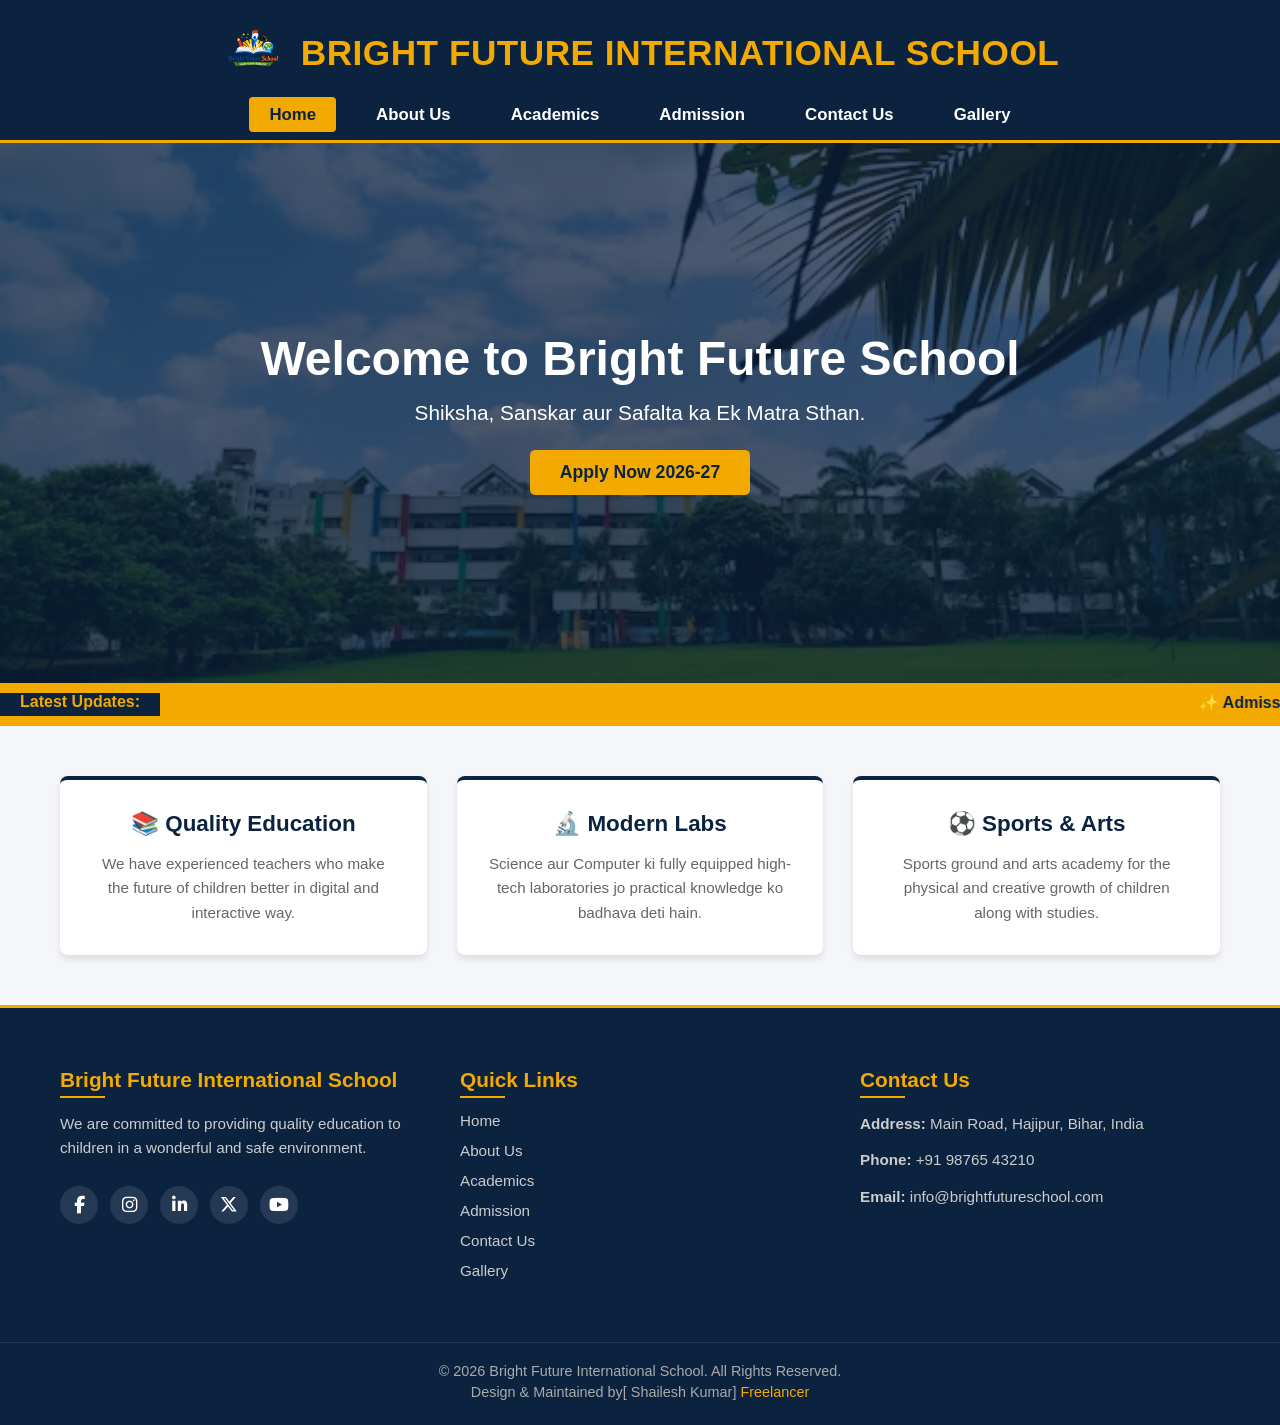
<file: index.html>
<!DOCTYPE html>
<html lang="en">
<head>
  <meta charset="UTF-8">
  <meta name="viewport" content="width=device-width, initial-scale=1.0">
  <title>Bright Future International School</title>
    <!-- Font Awesome Link for Social Icons & Hamburger Menu -->
    <link rel="stylesheet" href="https://cdnjs.cloudflare.com/ajax/libs/font-awesome/6.5.1/css/all.min.css">
    <!-- CSS File Link -->
    <link rel="stylesheet" href="style.css">
    <link rel="icon" type="image/x-icon" href="assets/learning.png">
</head>
<body>

    <!-- Header & Navigation Bar -->
    <header>
        <div class="header-wrap">
            <!-- Top Row: Logo and School Name Together -->
            <div class="logo-container">
                <img src="assets/school logo.png" alt="School Logo" class="school-logo">
                <h2 class="school-name">Bright Future International School</h2>
            </div>
            
            <!-- Mobile Menu Toggle Button (Hamburger) -->
            <button class="mobile-menu-btn" id="menuBtn">
                <i class="fas fa-bars"></i>
            </button>

            <!-- Bottom Row: Navigation Links Below Logo -->
            <nav id="navBar">
                <ul>
                    <li><a href="index.html" class="active">Home</a></li>
                    <li><a href="about.html">About Us</a></li>
                    <li><a href="academics.html">Academics</a></li>
                    <li><a href="admission.html">Admission</a></li>
                    <li><a href="contact.html">Contact Us</a></li>
                    <li><a href="gallery.html">Gallery</a></li>
                </ul>
            </nav>
        </div>
    </header>

    <!-- Hero Section (Welcome Banner) -->
    <section class="hero">
        <div class="hero-content">
            <h1>Welcome to Bright Future School</h1>
            <p>Shiksha, Sanskar aur Safalta ka Ek Matra Sthan.</p>
            <a href="admission.html" class="btn">Apply Now 2026-27</a>
        </div>
    </section>

    <!-- Notice Board Section (Moving Text) -->
    <section class="notice-bar">
        <div class="notice-title">Latest Updates:</div>
        <div class="notice-text">
            <marquee behavior="scroll" direction="left">✨ Admissions open for academic year 2026-2027! || 🏆 School won the District Sports Championship! || 📅 Parent-Teacher Meeting on this Saturday.</marquee>
        </div>
    </section>

    <!-- School Overview Section -->
    <section class="features">
        <div class="box">
            <h3>📚 Quality Education</h3>
           <p>
          We have experienced teachers who make the future of children better in
          digital and interactive way.
        </p>
        </div>
        <div class="box">
            <h3>🔬 Modern Labs</h3>
            <p>Science aur Computer ki fully equipped high-tech laboratories jo practical knowledge ko badhava deti hain.</p>
        </div>
        <div class="box">
            <h3>⚽ Sports & Arts</h3>
           <p>
          Sports ground and arts academy for the physical and creative growth of
          children along with studies.
        </p>
        </div>
    </section>

    <!-- Footer Section -->
    <footer>
        <div class="footer-container">
            <!-- Column 1: School Info & Social Media -->
            <div class="footer-col">
                <h3>Bright Future International School</h3>
                <p>We are committed to providing quality education to children in a wonderful and safe environment.</p>
                
                <!-- Social Media Links -->
                <div class="footer-socials">
                    <a href="#" target="_blank" class="social-icon facebook"><i class="fab fa-facebook-f"></i></a>
                    <a href="#" target="_blank" class="social-icon instagram"><i class="fab fa-instagram"></i></a>
                    <a href="https://www.linkedin.com/in/shailesh-kumar-776431198" target="_blank" class="social-icon linkedin">
                    <i class="fab fa-linkedin-in"></i>
                    </a>
                    <a href="#" target="_blank" class="social-icon twitter"><i class="fab fa-x-twitter"></i></a>
                    <a href="#" target="_blank" class="social-icon youtube"><i class="fab fa-youtube"></i></a>
                </div>
            </div>

            <!-- Column 2: Quick Links -->
            <div class="footer-col">
                <h3>Quick Links</h3>
                <ul>
                    <li><a href="index.html">Home</a></li>
                    <li><a href="about.html">About Us</a></li>
                    <li><a href="academics.html">Academics</a></li>
                    <li><a href="admission.html">Admission</a></li>
                    <li><a href="contact.html">Contact Us</a></li>
                     <li><a href="gallery.html">Gallery</a></li>
                </ul>
            </div>

            <!-- Column 3: Contact Info -->
            <div class="footer-col">
                <h3>Contact Us</h3>
                <p><strong>Address:</strong> Main Road, Hajipur, Bihar, India</p>
                <p><strong>Phone:</strong> +91 98765 43210</p>
                <p><strong>Email:</strong> info@brightfutureschool.com</p>
            </div>
        </div>

        <!-- Bottom Copyright Row -->
        <div class="footer-bottom">
            <p>&copy; 2026 Bright Future International School. All Rights Reserved.</p>
            <p>
          Design & Maintained by[ Shailesh Kumar]
          <a href="https://www.freelancer.in/u/sinhask?sb=t">Freelancer</a>
        </p>
      </div>
    </footer>
    <script src="school.js"></script>
        </div>
    </footer>
</body>
</html>
</file>
<file: style.css>
/* ==========================================================================
   RESET & GLOBAL STYLING
   ========================================================================== */
* {
  margin: 0;
  padding: 0;
  box-sizing: border-box;
}

body {
  font-family: Arial, sans-serif;
  background-color: #f4f6f9;
  color: #333;
}

/* ==========================================================================
   HEADER & NAVIGATION STYLING (Logo on Top Center, Menu Below)
   ========================================================================== */
header {
  background-color: #0c2340; /* Dark Blue Theme */
  padding: 20px 0 15px 0;
  position: sticky;
  top: 0;
  z-index: 1000;
  border-bottom: 3px solid #f2a900; /* Golden Border */
}

.header-wrap {
  max-width: 1200px;
  margin: 0 auto;
  padding: 0 20px;
  display: flex;
  flex-direction: column; /* Stack logo box and nav vertically */
  align-items: center;
  gap: 20px;
}

/* Logo & Name Row aligned centrally in one line */
.logo-container {
  display: flex;
  align-items: center;
  justify-content: center;
  gap: 15px;
  width: 100%;
}

.school-logo {
  width: 65px;
  height: 65px;
  object-fit: contain;
}

.school-name {
  color: #f2a900;
  font-size: 2.2rem;
  font-weight: 700;
  text-transform: uppercase;
  letter-spacing: 0.5px;
}

/* Nav Menu Row under the logo */
nav {
  width: 100%;
  display: flex;
  justify-content: center;
}

nav ul {
  list-style: none;
  display: flex;
  justify-content: center;
  gap: 20px;
  flex-wrap: wrap;
}

nav ul li a {
  color: white;
  text-decoration: none;
  font-weight: 600;
  font-size: 1.05rem;
  padding: 8px 20px;
  transition: 0.3s ease;
  border-radius: 4px;
}

nav ul li a:hover,
nav ul li a.active {
  color: #0c2340;
  background-color: #f2a900; /* Full Golden button block fill */
}

.mobile-menu-btn {
  display: none;
  background: none;
  border: none;
  color: white;
  font-size: 1.8rem;
  cursor: pointer;
}

/* ==========================================================================
   HERO SECTION STYLING
   ========================================================================== */
.hero {
  background:
    linear-gradient(rgba(12, 35, 64, 0.7), rgba(12, 35, 64, 0.7)),
    url("assets/hero-bg.avif") no-repeat center center/cover;
  height: 60vh;
  display: flex;
  justify-content: center;
  align-items: center;
  text-align: center;
  color: white;
  padding: 0 20px;
}

.hero-content h1 {
  font-size: 3rem;
  margin-bottom: 15px;
}

.hero-content p {
  font-size: 1.3rem;
  margin-bottom: 25px;
}

.btn {
  display: inline-block;
  padding: 12px 30px;
  background-color: #f2a900;
  color: #0c2340;
  text-decoration: none;
  font-weight: bold;
  font-size: 1.1rem;
  border-radius: 5px;
  transition: 0.3s ease;
}

.btn:hover {
  background-color: white;
  color: #0c2340;
}

/* ==========================================================================
   NOTICE BAR STYLING
   ========================================================================== */
.notice-bar {
  display: flex;
  background-color: #f2a900;
  color: #0c2340;
  font-weight: bold;
  padding: 10px 0;
}

.notice-title {
  background-color: #0c2340;
  color: #f2a900;
  padding: 0 20px;
  white-space: nowrap;
  z-index: 2;
}

.notice-text {
  width: 100%;
  align-self: center;
}

/* ==========================================================================
   FEATURES SECTION STYLING
   ========================================================================== */
.features {
  max-width: 1200px;
  margin: 50px auto;
  padding: 0 20px;
  display: grid;
  grid-template-columns: repeat(auto-fit, minmax(300px, 1fr));
  gap: 30px;
}

.box {
  background: white;
  padding: 30px;
  border-radius: 8px;
  text-align: center;
  box-shadow: 0 4px 6px rgba(0, 0, 0, 0.1);
  border-top: 4px solid #0c2340;
  transition: 0.3s;
}

.box:hover {
  transform: translateY(-5px);
  border-top-color: #f2a900;
}

.box h3 {
  margin-bottom: 15px;
  color: #0c2340;
  font-size: 1.4rem;
}

.box p {
  font-size: 0.95rem;
  color: #666;
  line-height: 1.6;
}

/* Page Banner style */

.page-banner {
  background:
    linear-gradient(rgba(12, 35, 64, 0.85), rgba(12, 35, 64, 0.85)),
    url("assets/hero-bg.jpg") no-repeat center center/cover;
  text-align: center;
  color: white;
  padding: 50px 20px;
}
.page-banner h1 {
  font-size: 3.9rem;
  color: #25a900;
  margin-bottom: 10px;
}
.page-banner p {
  font-size: 1.6rem;
}
/* ==========================================================================
   PAGE BANNER ANIMATION STYLING
   ========================================================================== */

/* Animation trigger class */
.banner-animate {
  opacity: 0; /* Default mein hidden rahega */
  animation: fadeInUp 1s ease-out forwards; /* 1 second ka smooth animation */
}

/* Keyframes definition for fade-in and slide-up */
@keyframes fadeInUp {
  from {
    opacity: 0;
    transform: translateY(30px);
  }
  to {
    opacity: 1;
    transform: translateY(0);
  }
}

.page-banner h1 {
  animation: fadeInUp 0.8s ease-out forwards;
}

.page-banner p {
  animation: fadeInUp 0.8s ease-out forwards;
  animation-delay: 0.2s;
}

/* About us layer splits */
.about-section {
  max-width: 1200px;
  margin: 60px auto;
  padding: 0 20px;
}
.about-container {
  display: flex;
  align-items: center;
  gap: 50px;
}
.about-text {
  flex-direction: 1;
}

.about-text h2 {
  color: #0c2340;
  font-size: 2.2rem;
  margin-bottom: 20px;
}
.about-text p {
  font-size: 1.05rem;
  line-height: 1.7;
  color: #555;
  margin-bottom: 15px;
}

.about-image img {
  width: 100%;
  border-radius: 8px;
  box-shadow: 0 8px 16px rgba(0, 0, 0, 0.15);
}
/* Vision and mission row */

.vision-mission {
  background-color: #f9fbfd;
  padding: 60px 20px;
}
.vision-mission-container {
  max-width: 1200px;
  margin: 0 auto;
  display: flex;
  font-palette: 30px;
}
.vision-box,
.mission-box {
  flex: 1;
  background-color: white;
  padding: 40px;
  border-radius: 8px;
  box-shadow: 0 4px 10px rgba(0, 0, 0, 0.5);
  text-align: center;
  border-bottom: 4px solid#0c2340;
}
.vision-box:hover,
.mission-box:hover {
  border-bottom-color: #f2a900;
}
.vision-mission i {
  font-size: 2.5rem;
  color: #f2a900;
  margin-bottom: 20px;
}
.vision-mission h3 {
  color: #0c2340;
  font-size: 1.5rem;
  margin-bottom: 15px;
}
.vision-mission p {
  font-size: 0.98rem;
  color: #666;
  line-height: 1.6;
}
/* MOBILE RESOLUTION (Max-width: 768px) */
@media (max-width: 768px) {
  .page-banner h1 {
    font-size: 2rem;
  }

  /* Stack Text and Image into one column */
  .about-container {
    flex-direction: column-reverse;
    text-align: center;
  }

  /* Vision and mission stack horizontally to vertical box */
  .vision-mission-container {
    flex-direction: column;
    gap: 20px;
  }

  .vision-box,
  .mission-box {
    padding: 30px 20px;
  }
}

/* Academics titles styles */

/* section titles utility */

.section-title {
  text-align: center;
  margin: 40px auto 20px;
  padding: 0 20px;
}

.section-title h2 {
  color: #0c2340;
  font-size: 2.2rem;
  position: relative;
  display: inline-block;
  padding-bottom: 10px;
}

.section-title h2::after {
  content: "";
  position: absolute;
  width: 60px;
  height: 3px;
  background-color: #f2a900;
  bottom: 0;
  left: 50%;
  transform: translate(-50%);
}
.section-title p {
  color: #666;
  margin-top: 10px;
}

/* tabs system layout */

.academic-curriculum {
  max-width: 1200px;
  margin: 40px auto;
  padding: 0 20px;
}
.tabs-container {
  background-color: white;
  box-shadow: 0 4px 15px rgba(0, 0, 0, 0.08);
  overflow: hidden;
  margin-top: 30px;
}
.tab-buttons {
  display: flex;
  background-color: #0c2340;
}
.tab-btn {
  display: flex;
  padding: 18px 20px;
  border: none;
  outline: none;
  background: none;
  color: #fff;
  font-size: 1.1rem;
  font-weight: 600;
  cursor: pointer;
  transition: 0.3s ease;
}
.tab-btn:hover {
  background-color: rgba(195, 164, 98, 0.2);
  color: #2a4a71;
}
.tab-content {
  display: none;
  padding: 40px;
  animation: fadeIn 0.5s ease;
  -webkit-animation: fadeIn 0.5s ease;
}
.tab-content.active {
  display: block;
}

.tab-content h3 {
  color: #0c2340;
  font-size: 1.8rem;
  margin-bottom: 15px;
}
.tab-content p {
  color: #555;
  line-height: 1.7;
  margin-bottom: 20px;
}
.tab-content ul {
  list-style: none;
  padding: 0;
}
.tab-content ul li {
  margin-bottom: 12px;
  color: #333;
  font-size: 1.05rem;
  display: flex;
  align-items: center;
  gap: 10px;
}

.tab-content ul li i {
  color: #f2a900;
}
/* Facilities Grid Layout */

.facilities-section {
  background-color: #f8fafd;
  padding: 60px 20px;
}
.facilities-grid {
  max-width: 1200px;
  margin: 30px auto 0;
  display: grid;
  grid-template-columns: repeat(3, 1fr);
  gap: 30px;
}
.facility-card {
  background: white;
  padding: 30px;
  text-align: center;
  border-radius: 8px;
  box-shadow: 0 4px 10px rgba(0, 0, 0, 0.05);
  transition: transform 0.3s ease;
}
.facility-card:hover {
  transform: translateY(-5px);
}
.facility-card I {
  font-size: 2.5rem;
  color: #0c2340;
  margin-bottom: 15px;
}
.facility-card h3 {
  color: #0c2340;
  margin-bottom: 10px;
}
.facility-card p {
  color: #666;
  font-size: 0.95rem;
  line-height: 1.6;
}

/* Basic keyframe for tab transition */

@keyframes fadeIn {
  from {
    opacity: 0;
  }
  to {
    opacity: 1;
  }
}
/* Responsive Design (Tablet & Mobile */

@media (max-width: 992) {
  .facilities-grid {
    grid-template-columns: repeat(2, 1fr);
  }
}

/* Mobile Resolution max-width : 768px */

@media (max-width: 600px) {
  .section-title h2 {
    font-size: 1.8rem;
  }
}

/* Tab buttons block order stack setup */

.tab-buttons {
  flex-direction: column;
}
.tab-btn {
  border-bottom: 1px solid rgba(255, 255, 255e, 0.1);
  padding: 15px;
}
.tab-content {
  padding: 25px 20px;
}
/* facilities grid single column stack */

.facilities-grid {
  grid-template-columns: 1fr;
  gap: 20px;
}

/* admission process section */
.admission-process {
  max-width: 1200px;
  margin: 50px auto;
  padding: 0 20px;
}
.process-grid {
  display: grid;
  grid-template-columns: repeat(3, 1fr);
  gap: 30px;
  margin-top: 40px;
}
.process-card {
  background-color: #ffffff;
  border: 1px solid #e1e8f0;
  text-align: center;
  border-radius: 10px;
  position: relative;
  box-shadow: 0 4px 12px rgba(0, 0, 0, 0.3s ease);
}
.process-card:hover {
  transform: translateY(-5px);
  border-color: #f2a900;
}
.step-num {
  position: absolute;
  top: 15px;
  left: 20px;
  background-color: #f2a900;
  color: #0c2340;
  width: 35px;
  height: 35px;
  border-radius: 50%;
  font-weight: bold;
  display: flex;
  align-items: center;
  justify-content: center;
}
.process-card i {
  font-size: 2.5rem;
  color: #0c2340;
  margin-bottom: 15px;
}
.process-card h3 {
  color: #666;
  margin-bottom: 10px;
}
.process-card p {
  color: #666;
  font-size: 0.95rem;
  line-height: 1.5;
}

/* admission form layout */

.admission-form-section {
  background-color: #f8fafd;
  padding: 60px 20px;
}
.form-container {
  max-width: 800px;
  margin: 0 auto;
  background: #ffffff;
  padding: 40px;
  border-radius: 10px;
  box-shadow: 0 3px 10px rgba(0, 0, 0, 0.08);
}
.form-container h2 {
  color: #0c2340;
  text-align: center;
  margin-bottom: 30px;
  font-size: 2rem;
  border-bottom: 2px solid #f2a900;
  padding-bottom: 10px;
  display: block;
}
.form-grid {
  display: grid;
  grid-template-columns: 2, 1fr;
  gap: 20px;
}
.form-group {
  display: flex;
  flex-direction: column;
}
.form-group .full-width {
  margin-top: 20px;
}
.form-group label {
  color: #0c2340;
  font-weight: 600;
  margin-bottom: 8px;
  font-size: 0.95rem;
}
.form-group input .form-group select,
.form-group textarea {
  padding: 12px;
  border: 1px solid #ccc;
  font-size: 1rem;
  outline: none;
  transition: border-color 0.3s;
}
.form-group input:focus,
.form-group select:focus,
.form-group textarea:focus {
  border-color: #0c2340;
}
.submit-btn {
  width: 100%;
  margin-top: 25px;
  background-color: #0c2340;
  color: #ffffff;
  padding: 14px;
  border: none;
  border-radius: 5px;
  font-size: 1.1rem;
  font-weight: bold;
  cursor: pointer;
  transition: background 0.3s ease;
}
.submit-btn:hover {
  background-color: #f2a900;
  color: #0c2340;
}
/* ==========================================================================
   SUCCESS TOAST NOTIFICATION STYLING
   ========================================================================== */

/* Base hidden state: Default mein screen se completely gayab rahega */
.toast-popup {
  display: none !important;
  position: fixed;
  top: 20px;
  left: 50%;
  transform: translateX(-50%);
  width: 90%;
  max-width: 450px;
  background-color: #28a745;
  color: #ffffff;
  padding: 12px 18px;
  border-radius: 8px;
  box-shadow: 0 8px 25px rgba(0, 0, 0, 0.3);
  align-items: center;
  justify-content: space-between;
  gap: 10px;
  font-size: 0.95rem;
  font-weight: 500;
  z-index: 10000;
}

/* Sirf Form Submit hone par JS is class ko add karega */
.toast-popup.show {
  display: flex !important;
  animation: fadeInDown 0.4s ease;
}

.toast-popup i {
  font-size: 1.3rem;
  flex-shrink: 0;
}

.toast-close {
  background: none;
  border: none;
  color: white;
  font-size: 1.5rem;
  cursor: pointer;
  line-height: 1;
  flex-shrink: 0;
}

/* Slide Down Animation */
@keyframes fadeInDown {
  from {
    opacity: 0;
    transform: translate(-50%, -20px);
  }
  to {
    opacity: 1;
    transform: translate(-50%, 0);
  }
}

/* ==========================================================================
   RESPONSIVE MEDIA QUERIES (TABLET & MOBILE)
   ========================================================================== */

/* TABLET RESOLUTION (Max-width: 992px) */
@media screen and (max-width: 992px) {
  .toast-popup {
    width: 85%;
    font-size: 0.9rem;
  }
}

/* MOBILE RESOLUTION (Max-width: 768px) */
@media screen and (max-width: 768px) {
  /* 
       Note: Yahan humne .toast-popup ko 'display: flex' ya 'display: block' 
       NAHI diya hai taaki screen choti karne par popup apne aap na aaye!
    */
  .toast-popup {
    top: 15px;
    width: 92%;
    padding: 10px 15px;
    font-size: 0.85rem;
  }

  .toast-popup i {
    font-size: 1.1rem;
  }

  .toast-close {
    font-size: 1.3rem;
  }
}
/* ==========================================================================
   FOOTER STYLING
   ========================================================================== */
footer {
  background-color: #0c2340;
  color: #ffffff;
  padding: 60px 0 20px 0;
  border-top: 3px solid #f2a900;
}

.footer-container {
  max-width: 1200px;
  margin: 0 auto;
  padding: 0 20px;
  display: grid;
  grid-template-columns: repeat(auto-fit, minmax(250px, 1fr));
  gap: 40px;
}

.footer-col h3 {
  color: #f2a900;
  font-size: 1.3rem;
  margin-bottom: 20px;
  position: relative;
}

.footer-col h3::after {
  content: "";
  position: absolute;
  left: 0;
  bottom: -6px;
  width: 45px;
  height: 2px;
  background-color: #f2a900;
}

.footer-col p {
  font-size: 0.95rem;
  line-height: 1.6;
  color: #cccccc;
  margin-bottom: 12px;
}

.footer-col ul {
  list-style: none;
}

.footer-col ul li {
  margin-bottom: 12px;
}

.footer-col ul li a {
  color: #cccccc;
  text-decoration: none;
  font-size: 0.95rem;
  transition: 0.3s ease;
}

.footer-col ul li a:hover {
  color: #f2a900;
  padding-left: 6px;
}

/* Social Icons */
.footer-socials {
  display: flex;
  gap: 12px;
  margin-top: 25px;
}

.social-icon {
  display: flex;
  justify-content: center;
  align-items: center;
  width: 38px;
  height: 38px;
  border-radius: 50%;
  background-color: rgba(255, 255, 255, 0.1);
  color: #ffffff;
  text-decoration: none;
  font-size: 1.1rem;
  transition: all 0.3s ease;
}

.social-icon:hover {
  color: #ffffff;
  transform: translateY(-3px);
}

.social-icon.facebook:hover {
  background-color: #1877f2;
}
.social-icon.instagram:hover {
  background-color: #e1306c;
}
.social-icon.linkedin:hover {
  background-color: #0077b5;
}
.social-icon.twitter:hover {
  background-color: #000000;
}
.social-icon.youtube:hover {
  background-color: #ff0000;
}

.footer-bottom {
  text-align: center;
  margin-top: 50px;
  padding-top: 20px;
  border-top: 1px solid rgba(255, 255, 255, 0.1);
}

.footer-bottom p {
  font-size: 0.9rem;
  color: #aaaaaa;
  margin-bottom: 5px;
}
footer a {
  text-decoration: none;
  color: #f2a900;
}

/* ==========================================================================
   TABLET & MOBILE RESPONSIVE MEDIA QUERIES
   ========================================================================== */

/* TABLET LAYOUT RESOLUTION */
@media (max-width: 992px) {
  .school-name {
    font-size: 1.8rem;
  }
  .hero-content h1 {
    font-size: 2.3rem;
  }
}

/* MOBILE LAYOUT RESOLUTION */
@media (max-width: 768px) {
  /* Mobile standard inline header back layout row switch */
  .header-wrap {
    flex-direction: row;
    justify-content: space-between;
    align-items: center;
  }

  .logo-container {
    justify-content: flex-start;
    width: auto;
  }

  .school-name {
    font-size: 1.2rem;
  }

  .school-logo {
    width: 45px;
    height: 45px;
  }

  .mobile-menu-btn {
    display: block;
  }

  nav {
    display: none;
    width: 100%;
    position: absolute;
    top: 100%;
    left: 0;
    background-color: #0c2340;
    border-bottom: 3px solid #f2a900;
  }

  nav.active {
    display: block;
  }

  nav ul {
    flex-direction: column;
    gap: 0;
    width: 100%;
  }

  nav ul li {
    text-align: center;
    width: 100%;
  }

  nav ul li a {
    display: block;
    padding: 15px 0;
    border-radius: 0;
    border-bottom: 1px solid rgba(255, 255, 255, 0.05);
  }

  .hero {
    height: 50vh;
  }

  .hero-content h1 {
    font-size: 1.8rem;
  }

  .hero-content p {
    font-size: 1rem;
  }

  .footer-container {
    text-align: center;
  }

  .footer-col h3::after {
    left: 50%;
    transform: translateX(-50%);
  }

  .footer-socials {
    justify-content: center;
  }

  .footer-col ul li a:hover {
    padding-left: 0;
  }
}

/* ==========================================================================
   GALLERY PAGE SPECIFIC STYLING
   ========================================================================== */

.gallery-section {
  max-width: 1200px;
  margin: 50px auto;
  padding: 0 20px;
}

/* Category Filter Tabs */
.gallery-filters {
  display: flex;
  justify-content: center;
  gap: 15px;
  margin-bottom: 35px;
  flex-wrap: wrap;
}

.filter-btn {
  background: transparent;
  border: 2px solid #0c2340;
  color: #0c2340;
  padding: 8px 22px;
  border-radius: 25px;
  font-weight: 600;
  font-size: 0.95rem;
  cursor: pointer;
  transition: all 0.3s ease;
}

.filter-btn:hover,
.filter-btn.active {
  background-color: #0c2340;
  color: #f2a900;
}

/* Gallery Grid System */
.gallery-grid {
  display: grid;
  grid-template-columns: repeat(3, 1fr);
  gap: 25px;
}

.gallery-item {
  position: relative;
  border-radius: 8px;
  overflow: hidden;
  height: 250px;
  box-shadow: 0 4px 12px rgba(0, 0, 0, 0.1);
  background-color: #e9ecef;
}

.gallery-item img {
  width: 100%;
  height: 100%;
  object-fit: cover;
  transition: transform 0.4s ease;
}

.gallery-item:hover img {
  transform: scale(1.1); /* Zoom Effect */
}

/* Overlay Styling */
.gallery-overlay {
  position: absolute;
  top: 0;
  left: 0;
  width: 100%;
  height: 100%;
  background: rgba(12, 35, 64, 0.8); /* Dark Blue Overlay */
  display: flex;
  flex-direction: column;
  justify-content: center;
  align-items: center;
  color: #ffffff;
  opacity: 0;
  transition: opacity 0.3s ease;
  cursor: pointer;
  text-align: center;
  padding: 15px;
}

.gallery-item:hover .gallery-overlay {
  opacity: 1;
}

.gallery-overlay i {
  font-size: 2rem;
  color: #f2a900;
  margin-bottom: 10px;
}

.gallery-overlay p {
  font-size: 1.05rem;
  font-weight: 600;
}

/* Lightbox Modal Box */
.lightbox {
  display: none;
  position: fixed;
  top: 0;
  left: 0;
  width: 100%;
  height: 100%;
  background-color: rgba(0, 0, 0, 0.9);
  z-index: 10000;
  justify-content: center;
  align-items: center;
  flex-direction: column;
}

.lightbox-content {
  max-width: 85%;
  max-height: 80vh;
  border: 3px solid #f2a900;
  border-radius: 6px;
  animation: zoomIn 0.3s ease;
}

.lightbox-caption {
  color: #ffffff;
  margin-top: 15px;
  font-size: 1.1rem;
  font-weight: 500;
}

.lightbox-close {
  position: absolute;
  top: 20px;
  right: 35px;
  color: #ffffff;
  font-size: 40px;
  font-weight: bold;
  cursor: pointer;
  transition: color 0.2s;
}

.lightbox-close:hover {
  color: #f2a900;
}

@keyframes zoomIn {
  from {
    transform: scale(0.7);
    opacity: 0;
  }
  to {
    transform: scale(1);
    opacity: 1;
  }
}

/* Responsive Grid Rules */
@media screen and (max-width: 992px) {
  .gallery-grid {
    grid-template-columns: repeat(2, 1fr); /* Tablet par 2 Column */
  }
}

@media screen and (max-width: 576px) {
  .gallery-grid {
    grid-template-columns: 1fr; /* Mobile par 1 Column */
  }
  .gallery-item {
    height: 220px;
  }
}

/* contact page styling */

.contact-section {
  max-width: 1200px;
  margin: 50px auto;
  padding: 0 20px;
}
.contact-container {
  display: flex;
  gap: 40px;
  justify-content: space-between;
}

/* left:contact info styling */

.contact-info {
  flex: 1;
}
.contact-info h2 {
  color: #0c2340;
  font-size: 1.8rem;
  margin-bottom: 10px;
  position: relative;
}
.contact-info h2::after {
  content: "";
  display: block;
  width: 50px;
  height: 3px;
  background-color: #f2a900;
  margin-top: 5px;
}
.contact-info p {
  color: #555;
  margin-bottom: 30px;
  line-height: 1.5;
}
.info-card {
  display: flex;
  align-items: center;
  gap: 15px;
  background-color: #f8f9fa;
  padding: 18px 20px;
  border-radius: 8px;
  margin-bottom: 15px;
  border-left: 4px solid #0c2340;
  box-shadow: 0 2px 8px rgba(0, 0, 0, 0.05);
}
.info-icon {
  width: 45px;
  height: 45px;
  background-color: #0c2340;
  color: #f2a900;
  border-radius: 50%;
  display: flex;
  align-items: center;
  justify-content: center;
  font-size: 1.3rem;
  flex-shrink: 0;
}
.info-details h4 {
  color: #0c2340;
  font-size: 1.05rem;
  margin-bottom: 3px;
}
.info-details p {
  margin-bottom: 0;
  font-size: 0.9rem;
  color: #444;
}
/* Right: contact form styling */

.contact-form-box {
  flex-direction: 1;
  background-color: #ffffff;
  padding: 30px;
  border-radius: 10px;
  box-shadow: 0 5px 20px rgba(0, 0, 0, 0.08);
  border-top: 4px solid #f2a900;
}
.contact-form-box h2 {
  color: #0c2340;
  font-size: 1.8rem;
  margin-bottom: #f2a900;
}
.form-group {
  margin-bottom: 15px;
}
.form-group label {
  display: block;
  color: #0c2340;
  font-weight: 600;
  margin-bottom: 6px;
  font-size: 0.95rem;
}
.form-group input .form-group textarea {
  width: 100%;
  padding: 10px 14px;
  border: 1px solid #ccc;
  border: radius 6px;
  font-size: 0.95rem;
  outline: none;
  transition: border-color 0.38;
}
.form-group input:focus,
.form-group textarea:focus {
  border-color: #0c2340;
}
.submit-btn {
  width: 100%;
  background-color: #0c2340;
  color: #ffffff;
  border: none;
  padding: 12px;
  font-size: 1rem;
  font-weight: 600;
  cursor: pointer;
  transition: background-color 0.3s ease;
  display: flex;
  justify-content: center;
  align-items: center;
  gap: 8px;
}
.submit-btn:hover {
  background-color: #f2a900;
}
/* Map section */
.map-section {
  width: 100%;
  margin-top: 40px;
  margin-bottom: 40px;
  line-height: 0;
}

/* tablet view */
@media screen and (max-width: 992px) {
  .screen-section {
    margin: 30px auto;
    padding: 0 15px;
  }
  .contact-container {
    flex-direction: column;
    gap: 30px;
  }
  .contact-info h2,
  .contact-form-box h2 {
    font-size: 1.6rem;
  }
  .info-card {
    padding: 15px;
  }
}

/* MOBILE VIEW (Max-width: 576px) */
@media screen and (max-width: 57px) {
  .contact-section {
    margin: 20px auto;
  }
  .contact-form-box {
    padding: 18px 15px;
    border-radius: 8px;
  }
  .contact-info h2,
  .contact-form-box h2 {
    font-size: 1.4rem;
  }
  .info-card {
    flex-direction: row;
    align-items: flex-start;
    padding: 12px 15px;
  }
  .info-icon {
    width: 38px;
    height: 12px;
    font-size: 1rem;
  }
  .info-details h4 {
    font-size: 0.95rem;
  }
  .info-details p {
    font-family: 0.85rem;
    word-break: break-word;
  }
  .form-group {
    margin-bottom: 14px;
  }
  .form-group label {
    font-size: 0.88rem;
  }
  .form-group input,
  .form-group textarea {
    padding: 10px 12px;
    font-size: 0.9rem;
  }
  .submit-btn {
    padding: 12px;
    font-size: 0.95rem;
  }
  .map-section iframe {
    height: 260px;
  }
}

/* Toast Notification Main Styling */
.toast-popup {
  position: fixed;
  top: 20px;
  right: 20px;
  background-color: #0c2340;
  color: #ffffff;
  padding: 15px 20px;
  border-radius: 8px;
  border-left: 5px solid #f2a900;
  box-shadow: 0 5px 15px rgba(0, 0, 0, 0.2);
  display: flex;
  align-items: center;
  justify-content: space-between;
  gap: 15px;
  z-index: 9999;

  /* Animation aur Hidden State */
  opacity: 0;
  visibility: hidden;
  transform: translateY(-20px);
  transition: all 0.4s ease-in-out;
}

/* Jab JS se .show class add hoti hai tab ye active hota hai */
.toast-popup.show {
  opacity: 1;
  visibility: visible;
  transform: translateY(0);
}

.toast-content {
  display: flex;
  align-items: center;
  gap: 10px;
  /* background-color: #e5f014; */
  color: white;
}

.toast-content i {
  color: #f2a900;
  font-size: 1.2rem;
}

.toast-close {
  background: none;
  border: none;
  color: #ffffff;
  font-size: 1.5rem;
  cursor: pointer;
  line-height: 1;
}

.toast-close:hover {
  color: #f2a900;
}
</file>
